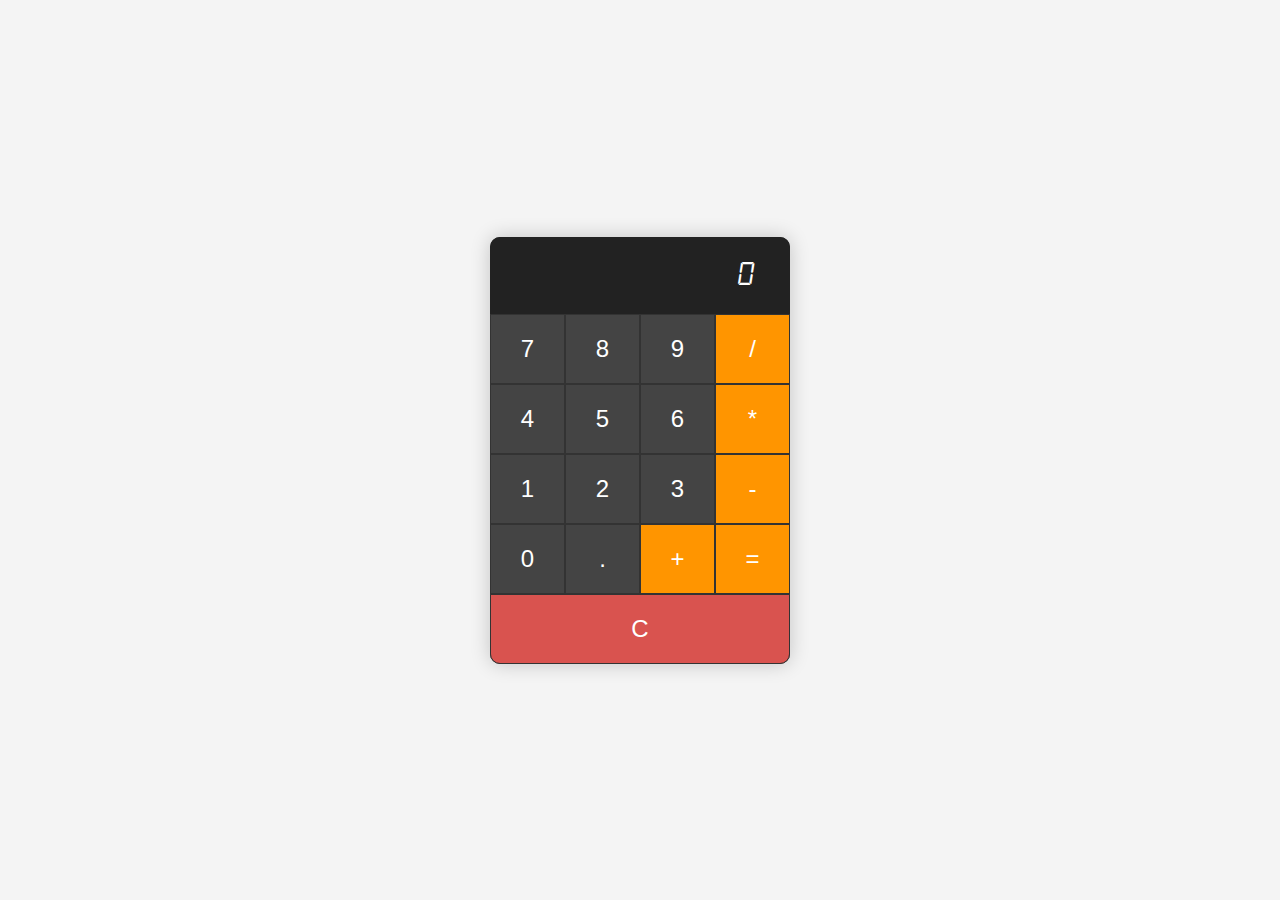
<file: Calculatrice/index.html>
<!DOCTYPE html>
<html lang="en">
<head>
    <meta charset="UTF-8">
    <meta name="viewport" content="width=device-width, initial-scale=1.0">
    <link rel="stylesheet" href="style.css">
    <title>calculatrice</title>
</head>
<body>
    <div class="calculatrice">
        <div class="display">
            <p id="display">0</p>
        </div>

        <div class="buttons">
            <!-- (.btn>{$})*9 -->            
            <div class="btn btn-display">7</div>
            <div class="btn btn-display">8</div>
            <div class="btn btn-display">9</div>
            <div class="btn operator btn-display">/</div>

            <div class="btn btn-display">4</div>
            <div class="btn btn-display">5</div>
            <div class="btn btn-display">6</div>
            <div class="btn operator btn-display">*</div>

            <div class="btn btn-display">1</div>
            <div class="btn btn-display">2</div>
            <div class="btn btn-display">3</div>
            <div class="btn operator btn-display">-</div>

            <div class="btn btn-display">0</div>
            <div class="btn btn-display">.</div>
            <div class="btn operator btn-display">+</div>
            <div class="btn operator" id="equal">=</div>

            <div class="btn clear" id="clear">C</div>


        </div>
    </div>

<script>
    const display = document.getElementById('display');
    const btnDisplay = document.querySelectorAll('.btn-display');
    const clear = document.getElementById('clear')
    const equal = document.getElementById('equal')

    let calcul = "";
    // Ici on n'a pas le droit de mettre ces caractères
    /// En première position sur la string de calcul
    // Ex : /9+5, *7-8 ( cela n'a aucun sens )
    const interdiction = ["/", "*", "0", "."]
    const operator = ['+', "*", "/", "."]


    clear.addEventListener('click', function() {
        calcul = "";
        display.innerHTML = "0";
    })

    equal.addEventListener('click', function() {
        calculToString = eval(calcul);
        if(calculToString === Infinity){
            display.innerHTML = "SYNTAX ERROR";
            calcul = ""
        }else{
            calcul = calculToString.toString()
            display.innerHTML = calcul;
        }

    })


    // Boucle forEach




    btnDisplay.forEach( button => {
        button.addEventListener('click', function() {
            // On va faire une boucle pour verifier chaques
            // Valeur interdites
            let value = button.innerHTML

            console.log(value)
            if(operator.includes(value) && calcul.length === 0){
                display.innerHTML = "0"
            }else{
                console.log(calcul.charAt(calcul.length - 1))
                if(operator.includes(calcul.charAt(calcul.length - 1))){
                    if(!operator.includes(value))
                    {
                        calcul += value;
                        display.innerHTML = calcul
                    }
                }else {
                    calcul += value;
                    display.innerHTML = calcul
                }

            }

            // JE NE VEUX PAS DUPLIQUER LES OPERATEURS 
            // MATHEMATIQUE

            // VERIFIER QUE LE DERNIER CARACTERE N'est PAS
            // UN OPERATEUR

            // SI OUI, ON AJOUTE RIEN
            // SI NON , ON A LE DROIT D'AJOUTER AU CALCUL

            // calcul[lenght-1] permet d'obtenir le dernier élément du tableau
            // ici on compare le dernier élément du tableau avec dernier touche cliquer
            // on verifie que ce n'est pas deux operateur d'affiler ( sauf -)

        })
    })






</script>

</body>
</html>
</file>
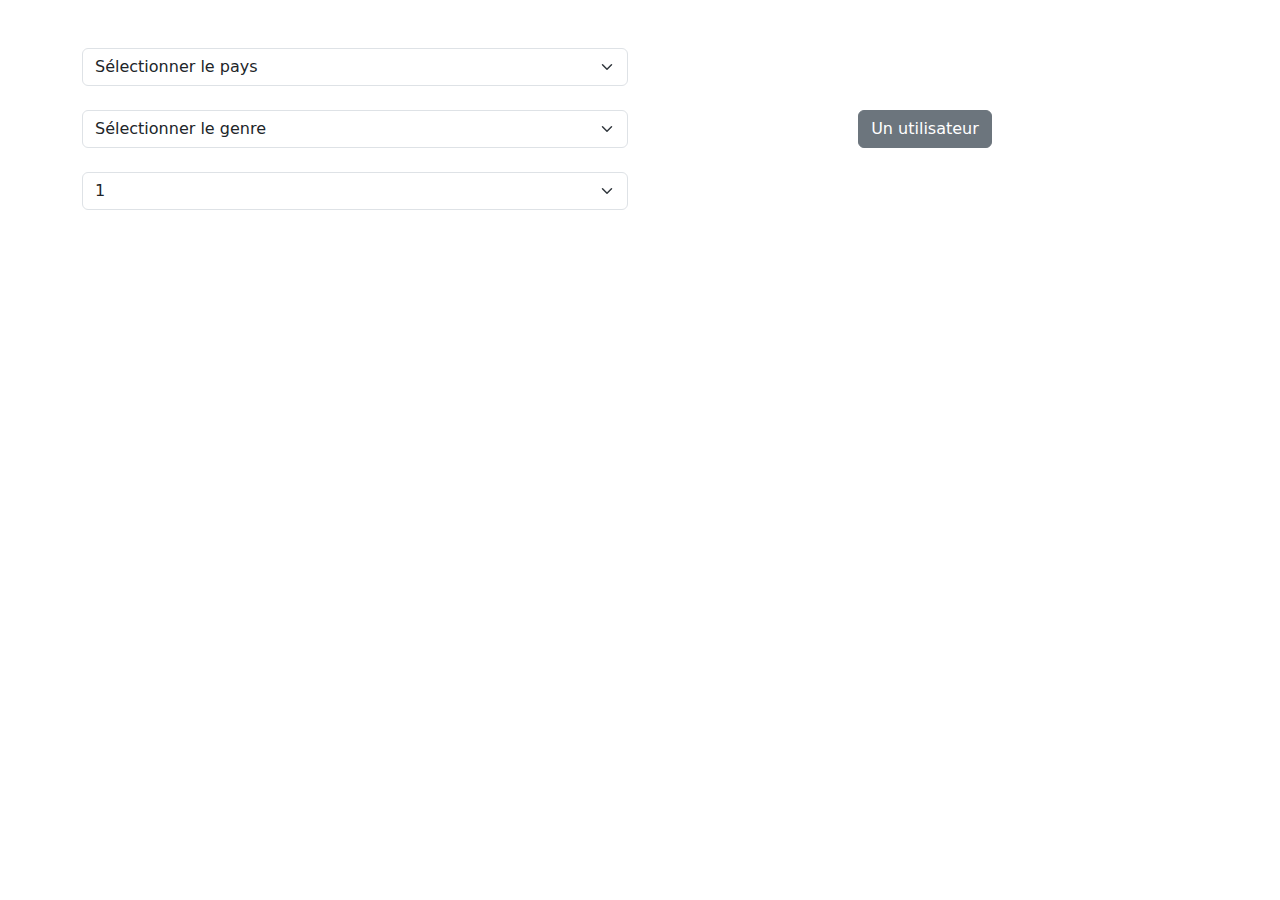
<file: ExoApi 2/index.html>
<!DOCTYPE html>
<html lang="en">
<head>
    <meta charset="UTF-8">
    <meta name="viewport" content="width=device-width, initial-scale=1.0">
    <link rel="stylesheet" href="https://cdn.jsdelivr.net/npm/bootstrap@5.3.3/dist/css/bootstrap.min.css">
    <script defer src="https://cdn.jsdelivr.net/npm/bootstrap@5.3.3/dist/js/bootstrap.bundle.min.js"></script>
   
    <title>Document</title>
</head>

<body data-bs="dark">
    <div class="container mt-5">
        <div class="text-center ">
          <div class="row">
            <div class="col-6 d-flex justify-content-center align-items-center flex-column gap-4">
              <select  class="form-select " name="" id="selectPays">
                <option value="">Sélectionner le pays</option> 
                <option value="us">États-Unis</option> 
                <option value="fr">France</option> 
                <option value="gb">Royaume-Uni</option>
              </select>
              <select class="form-select" name="" id="selectSexe">
                <option value="">Sélectionner le genre</option> 
                <option value="male">Homme</option> 
                <option value="female">Femme</option>
              </select>
              <select class="form-select " name="" id="selectNbrUser">
                <option value="1">1</option>
                <option value="2">2</option>
                <option value="3">3</option>
                <option value="4">4</option>
                <option value="5">5</option>
                <option value="6">6</option>
                <option value="7">7</option>
                <option value="8">8</option>
                <option value="9">9</option>
                <option value="10">10</option>
              </select>
            </div>
            <div class="col-6 d-flex justify-content-center align-items-center">
              <button id="btn" class="btn btn-secondary">Un utilisateur</button>
            </div>
          </div>
          
            
        </div>
        <div class="container mt-5" id="card-container"></div>
    </div>
</body>


<script>
    const btn = document.getElementById("btn");
    const cardContainer = document.getElementById('card-container');
    const selectPays = document.getElementById('selectPays')
    const selectSexe = document.getElementById('selectSexe')
    const selectNbrUser = document.getElementById('selectNbrUser')
    
    let options = ""

    btn.addEventListener("click", function() {

      const sexe = selectSexe.value
      const pays = selectPays.value
      const nbr = selectNbrUser.value
      cardContainer.innerHTML = ""

        fetch(`https://randomuser.me/api/?gender=${sexe}&nat=${pays}&results=${nbr}`)
            .then(response => response.json())
            .then(res => {
              res.results.forEach(result => {
               
                let prenom = result.name.first;
                let nom = result.name.last;
                let imgSrc = result.picture.large;
                let pays = result.location.country;

                let card = document.createElement('div');
                card.classList.add('card', 'mb-3', 'mt-3', 'mx-auto');
                card.style.maxWidth = '540px';

                let row = document.createElement('div');
                row.classList.add('row', 'g-0');

                let colImg = document.createElement('div');
                colImg.classList.add('col-md-4');

                let img = document.createElement('img');
                img.src = imgSrc;
                img.classList.add('img-fluid', 'rounded-start');
                img.alt = 'Un utilisateur';

                let colBody = document.createElement('div');
                colBody.classList.add('col-md-8');

                let cardBody = document.createElement('div');
                cardBody.classList.add('card-body');

                let cardTitle = document.createElement('h5');
                cardTitle.classList.add('card-title');
                cardTitle.textContent = `${nom} ${prenom}`;

                let cardText = document.createElement('p');
                cardText.classList.add('card-text');
                cardText.textContent = pays;

              
                colImg.appendChild(img);
                cardBody.appendChild(cardTitle);
                cardBody.appendChild(cardText);
                colBody.appendChild(cardBody);
                row.appendChild(colImg);
                row.appendChild(colBody);
                card.appendChild(row);

              
                cardContainer.appendChild(card);
            })
            })
            .catch(error => console.error('Erreur:', error));
    });

    
</script>
</html>
</file>
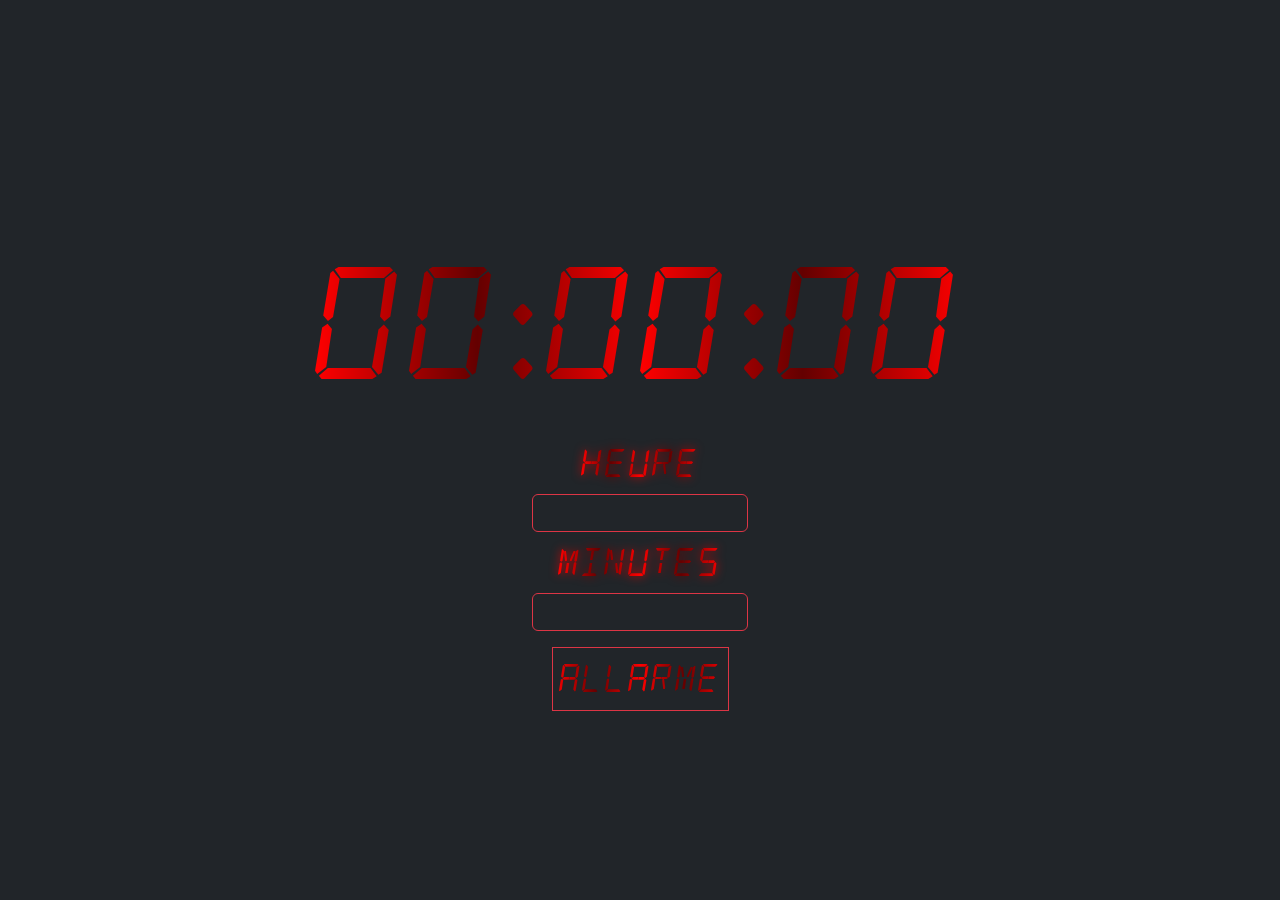
<file: ExoJs2/index.html>
<!DOCTYPE html>
<html lang="en">
<head>
    <meta charset="UTF-8">
    <meta name="viewport" content="width=device-width, initial-scale=1.0">
    <link href="https://cdn.jsdelivr.net/npm/bootstrap@5.3.3/dist/css/bootstrap.min.css" rel="stylesheet" integrity="sha384-QWTKZyjpPEjISv5WaRU9OFeRpok6YctnYmDr5pNlyT2bRjXh0JMhjY6hW+ALEwIH" crossorigin="anonymous">
    <script defer src="https://cdn.jsdelivr.net/npm/bootstrap@5.3.3/dist/js/bootstrap.bundle.min.js" integrity="sha384-YvpcrYf0tY3lHB60NNkmXc5s9fDVZLESaAA55NDzOxhy9GkcIdslK1eN7N6jIeHz" crossorigin="anonymous"></script>
    <link rel="stylesheet" href="style.css">
    <title>Minuteur</title>
</head>
<body data-bs-theme="dark">

    <div class="d-flex align-items-center justify-content-center clock-container flex-column  ">

        <div id="allarm" class="fs-1">&nbsp</div>

        <h1 class="clock display-1" >
            <span id="heur">00</span>:<span id="min">00</span>:<span id="sec">00</span><span class="fs-1 align-top" id="indicateur"></span>
        </h1>

        <div class="mb-3 fs-1 text-center">
            <label for="" class="neon-text fonts" data-text="HEURE" >HEURE</label>
            <input  id="heurInput" type="number"class="form-control fonts text-danger border border-danger " />

            <label for="" class="neon-text fonts" data-text="MINUTES" >MINUTES</label>
            <input  id="minInput" type="number"class="form-control fonts text-danger border border-danger "  />

            <button id="setAllarm" class="neon-text fonts border border-danger mt-3  ">ALLARME</button>

        </div>
        
    </div>

</body>


</html>

<script src="main.js"></script>
</file>
<file: Calculatrice/style.css>
* {
    margin: 0;
    padding: 0;
    box-sizing: border-box;
}

@font-face {
    font-family: "clock";
    src: url("alarmclock.ttf");
}

#display {
    font-family: "clock";
}

div.buttons div{
    user-select: none;
}

body {
    font-family: Arial, Helvetica, sans-serif;
    display: flex;
    justify-content: center;
    align-items: center;
    height: 100vh;
    background-color: #f4f4f4;
}

.calculatrice {
    width: 300px;
    background-color: #333;
    border-radius: 10px;
    box-shadow: 0px 0px 20px rgba(0, 0, 0, 0.2);
}

.display {
    background-color: #222;
    padding: 20px;
    border-radius: 10px 10px 0 0;
}

#display {
    width: 100%;
    background: none;
    border:none;
    color: white;
    font-size: 2rem;
    text-align: right;
    padding-right: 0.4em;
}

.buttons {
    display: flex;
    flex-wrap: wrap;
}

.btn {
    width: 25%;
    padding: 20px;
    background-color: #444;
    color: white;
    font-size: 1.5rem;
    border: 1px solid #333;
    cursor: pointer;
    text-align: center;
}

.btn.operator {
    background-color: #ff9500;
}

.btn.clear {
    background-color: #d9534f;
    width: 100%;
    color: white;
    border-radius: 0 0 10px 10px;
}

.btn:hover {
    background-color: #555;
}

.btn.operator:hover {
    background-color: #ffb84d;
}

.btn.clear:hover {
    background-color: #c9302c;
}
</file>
<file: ExoJs2/style.css>
@font-face {
    font-family: "clock";
    src: url(fonts/alarmclock.ttf);
}

.fonts {
    font-family: "clock";
    
}




.clock-container {
    height: 100vh;
    position: relative;
}

.clock {
    font-family: "clock";
    font-size: 10em;
    background-image: 
        linear-gradient(to right, rgb(255, 0, 0), rgb(100, 0, 0), rgb(255, 0, 0),rgb(100, 0, 0), rgb(255, 0, 0)); 
    background-clip: text;
    -webkit-background-clip: text;
    -webkit-text-fill-color: transparent;  
    animation: rainbow-animation 500s linear infinite;
    position: relative;
}

.clock::before {
    content: attr(data-text);
    position: absolute;
    top: 0;
    left: 0;
    z-index: -1;
    width: 100%;
    height: 100%;
    background-image: 
        linear-gradient(to right,  rgb(255, 0, 0), rgb(100, 0, 0), rgb(255, 0, 0),rgb(100, 0, 0), rgb(255, 0, 0)); 
    background-clip: text;
    -webkit-background-clip: text;
    -webkit-text-fill-color: transparent;
    filter: blur(20px);
    animation: rainbow-animation 500s linear infinite;
}

.neon-text {
   
    background-image: 
        linear-gradient(to right, rgb(255, 0, 0), rgb(100, 0, 0), rgb(255, 0, 0),rgb(100, 0, 0), rgb(255, 0, 0)); 
    background-clip: text;
    -webkit-background-clip: text;
    -webkit-text-fill-color: transparent;  
    animation: rainbow-animation 1500s linear infinite;
    position: relative;
  
}

.neon-text::before {
    content: attr(data-text);
    position: absolute;
    top: 0;
    left: 0;
    z-index: -1;
    width: 100%;
    height: 100%;
    background-image: 
        linear-gradient(to right,rgb(255, 0, 0), rgb(100, 0, 0), rgb(255, 0, 0),rgb(100, 0, 0), rgb(255, 0, 0)); 
    background-clip: text;
    -webkit-background-clip: text;
    -webkit-text-fill-color: transparent;
    filter: blur(5px);
    animation: rainbow-animation 1500s linear infinite;
}

@keyframes rainbow-animation {
    to {
        background-position: 4500vh;
    }
}

#allarm p { 
    animation: blink-animation 1s infinite; 
}

@keyframes blink-animation { 
    0%, 100% { opacity: 1; } 
    50% { opacity: 0; } 
}
</file>
